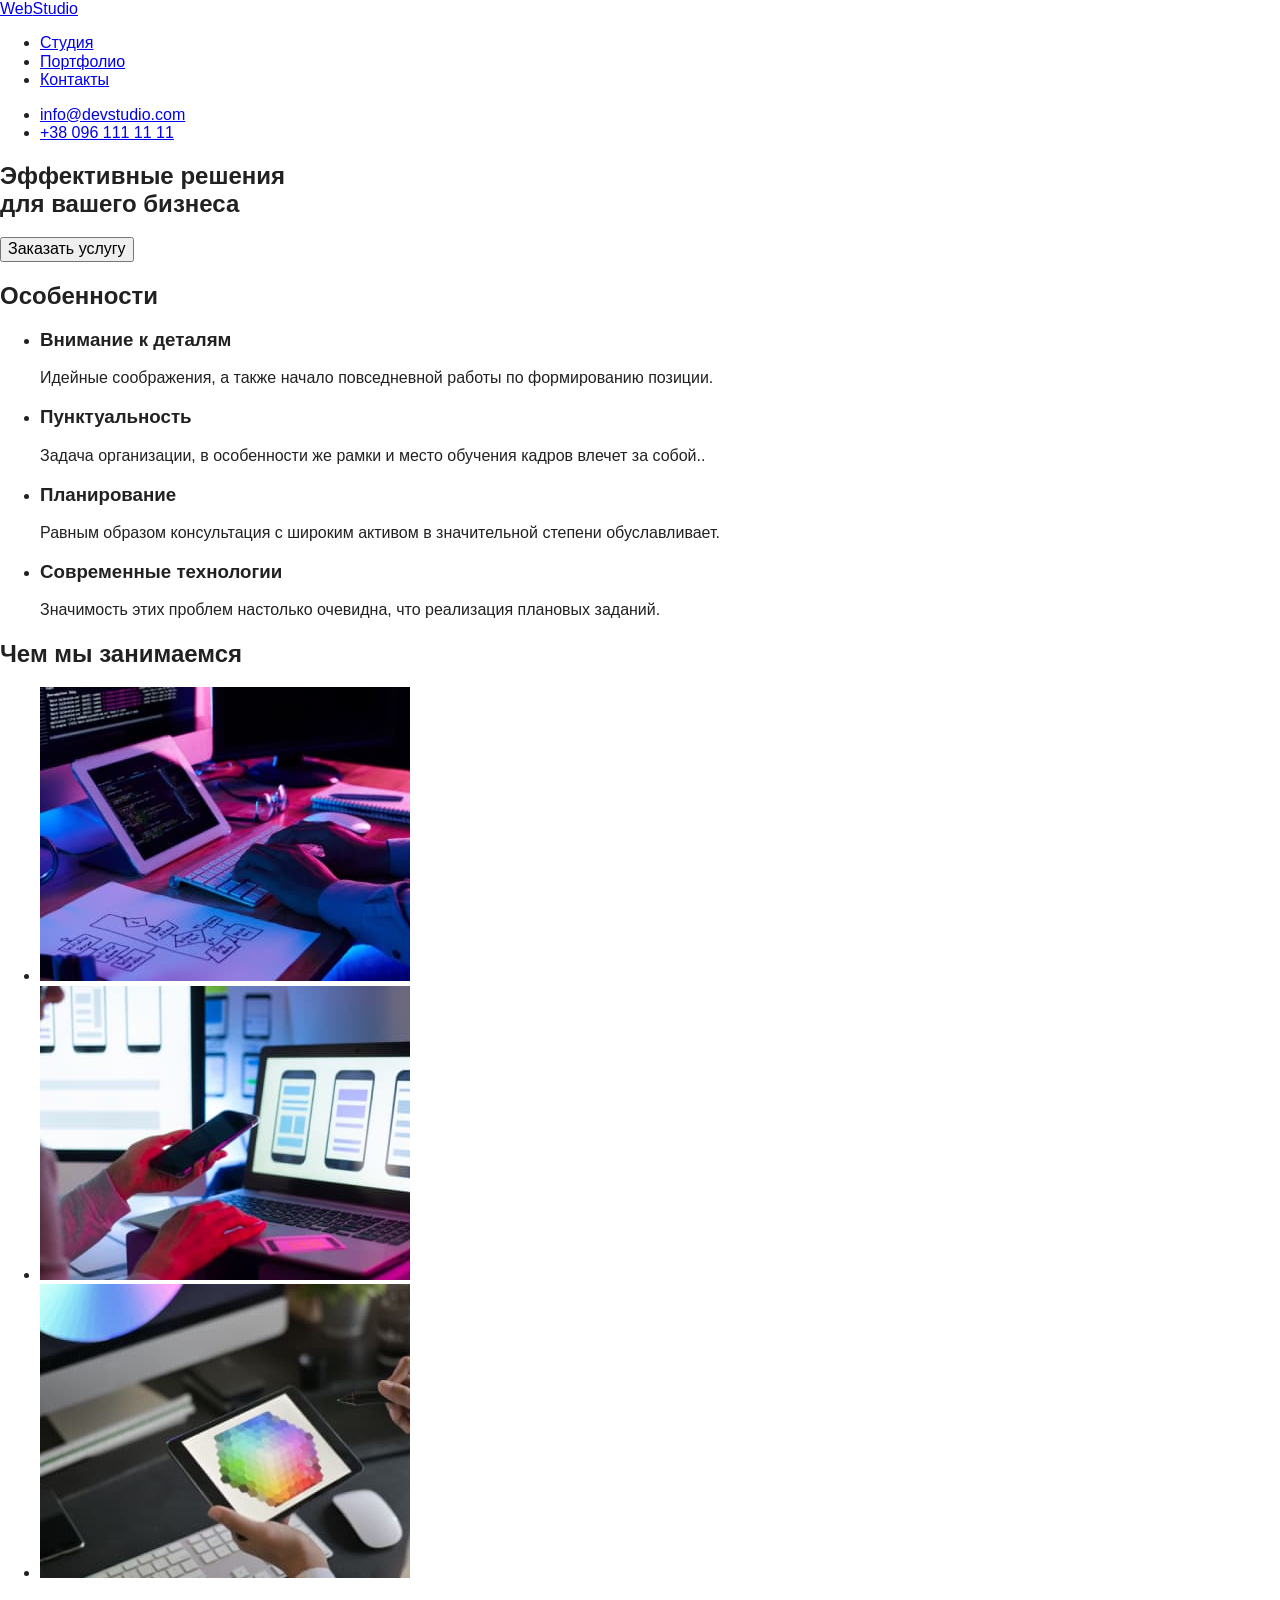
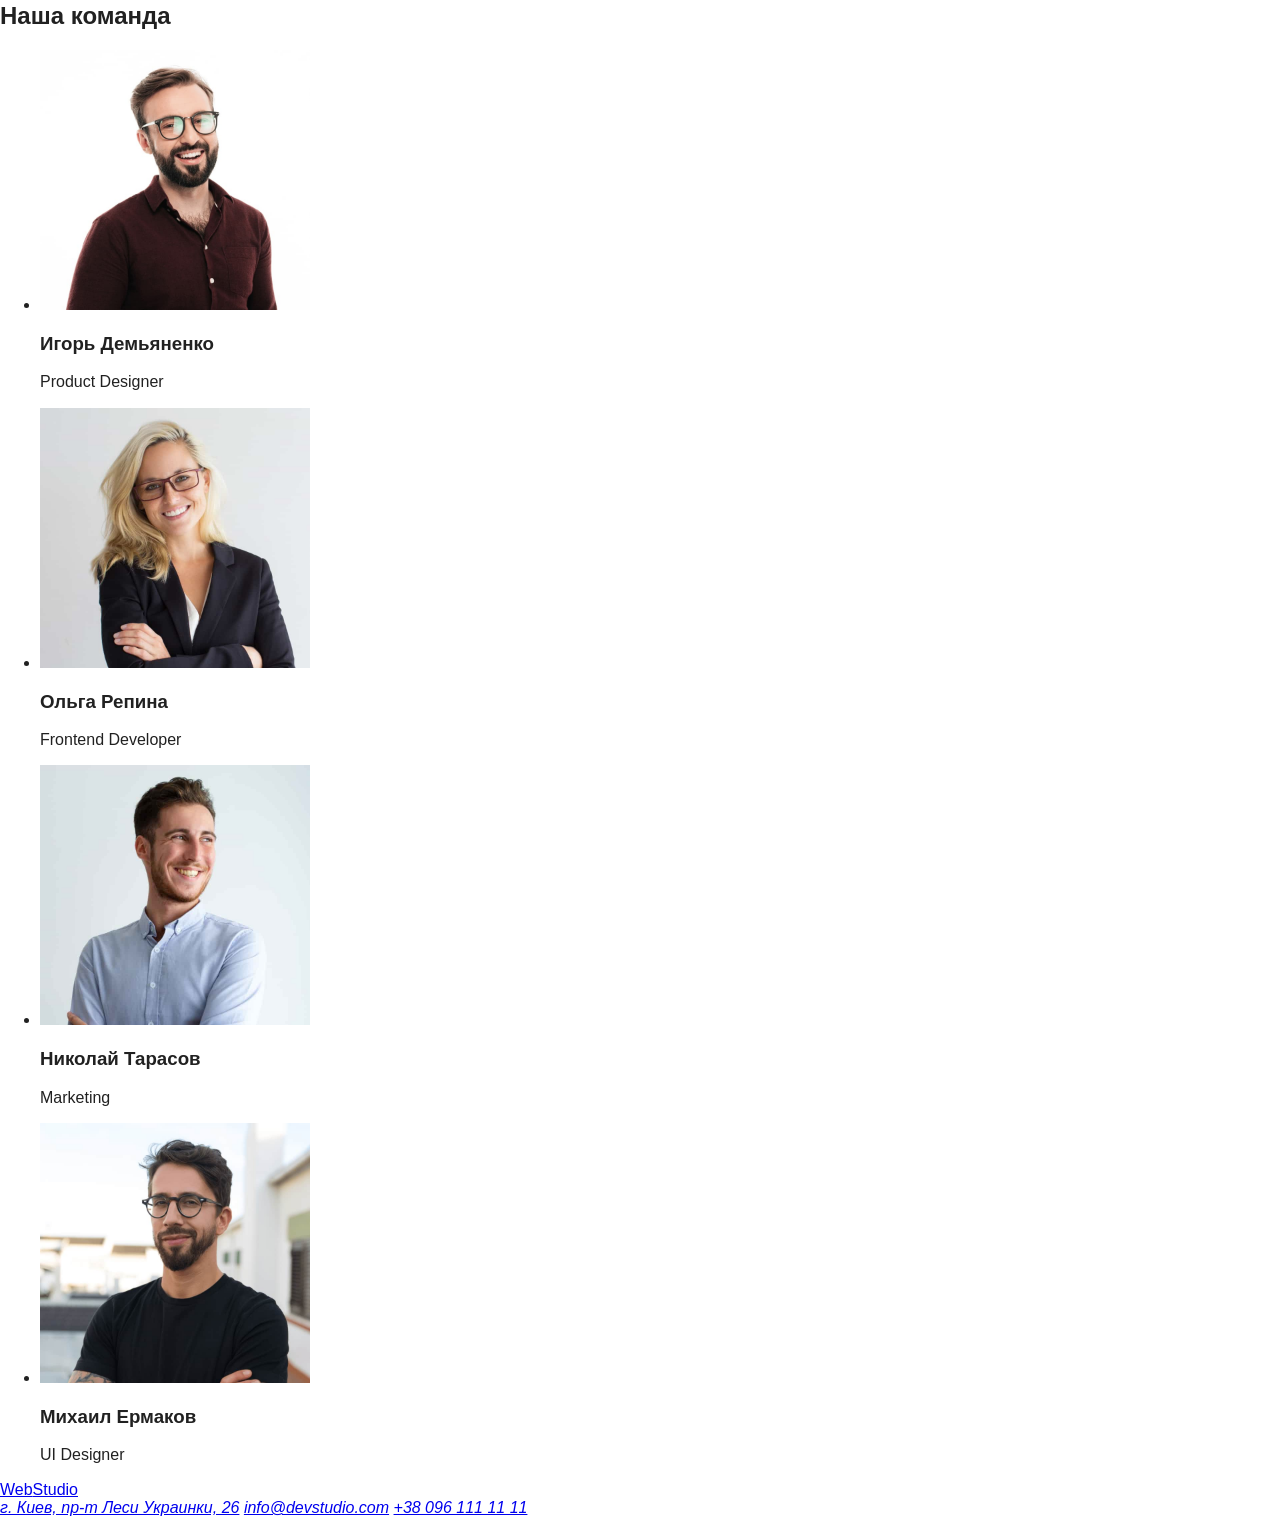
<file: index.html>
<!DOCTYPE html>
<html lang="ru">
<head>
    <meta charset="UTF-8">
    <meta http-equiv="X-UA-Compatible" content="IE=edge">
    <meta name="viewport" content="width=device-width, initial-scale=1.0">
    <meta name="description" content="Web Studio, Заказать Разработку Десктопного приложения, Мобильного приложения. Недорого: Быстро, Качественно, Уникальный Дизайн.">
    <title>Web Studio - Разработка приложений</title>
    <link rel="shortcut icon" href="image/Favicon.png" type="image/x-icon">
    <link rel="stylesheet" href="https://cdnjs.cloudflare.com/ajax/libs/modern-normalize/1.1.0/modern-normalize.min.css"
        integrity="sha512-wpPYUAdjBVSE4KJnH1VR1HeZfpl1ub8YT/NKx4PuQ5NmX2tKuGu6U/JRp5y+Y8XG2tV+wKQpNHVUX03MfMFn9Q=="
        crossorigin="anonymous" referrerpolicy="no-referrer" />
    <link rel="stylesheet" href="css/style.css">
    <link rel=“preconnect” href=“https://fonts.gstatic.com”>
</head>
<body>
    <!-- Шапка -->
    <header>
        <!-- Главная навигация -->
        <nav>
            <a lang="en" href="index.html">Web<span>Studio</span></a>
        <ul>
            <li> <a href="index.html">Студия</a></li>
            <li><a href="portfolio.html">Портфолио</a></li>
            <li><a href="/">Контакты</a></li>
        </ul>
        </nav>

        <!-- Связь -->
        <ul>
            <li><a href="mailto:info@devstudio.com">info@devstudio.com</a></li>
            <li><a href="tel:+380961111111">+38 096 111 11 11</a></li>
        </ul>   
    </header>

    <!--Блок Герой -->
    <main>
        <section>
            <h1>Эффективные решения <br> для вашего бизнеса</h1>
            <button type="button">Заказать услугу</button>
        </section>
        

        <!-- Особенности -->
        <section>
            <h2>Особенности</h2> <!-- Потом скрыть, введен для семантики -->
            <ul>
                <li>
                    <h3>Внимание к деталям</h3>
                    <p>Идейные соображения, а также начало повседневной работы по формированию позиции.</p>
                </li>
                <li>
                    <h3>Пунктуальность</h3>
                    <p>Задача организации, в особенности же рамки и место обучения кадров влечет за собой..</p>
                </li>
                <li>
                    <h3>Планирование</h3>
                    <p>Равным образом консультация с широким активом в значительной степени обуславливает.</p>
                </li>
                <li>
                    <h3>Современные технологии</h3>
                    <p>Значимость этих проблем настолько очевидна, что реализация плановых заданий.</p>
                </li>
            </ul>
        </section>

        <!-- Чем мы занимаемся -->
        <section>
            <h2>Чем мы занимаемся</h2>
            <ul>
                <li><img src="./image/doing/desctop.jpg" alt="Десктопные приложения" width="370" height="294"></li>
                <li><img src="./image/doing/mobile.jpg" alt="Мобильные приложения" width="370" height="294"></li>
                <li><img src="./image/doing/disaine.jpg" alt="Дизайнерские решения" width="370" height="294"></li>
            </ul>
        </section>

        <!-- Наша команда -->
        <section>
            <h2>Наша команда</h2>
            <ul>

                <!-- Игорь Демьяненко -->
                <li>
                    <img src="./image/comand/igor.jpg" alt="Игорь Демьяненко" width="270" height="260">
                    <h3>Игорь Демьяненко</h3>
                    <p lang="en">Product Designer</p>                          
                </li>

                <!-- Ольга Репина -->
                <li>
                    <img src="./image/comand/olga.jpg" alt="Ольга Репина" width="270" height="260">
                    <h3>Ольга Репина</h3>
                    <p lang="en">Frontend Developer</p>
                </li>
                
                <!-- Николай Тарасов -->
                <li>
                    <img src="./image/comand/nikolay.jpg" alt="Николай Тарасов" width="270" height="260">
                    <h3>Николай Тарасов</h3>
                    <p lang="en">Marketing</p>                    
                </li>

                <!-- Михаил Ермаков -->
                <li>
                    <img src="./image/comand/mihail.jpg" alt="Михаил Ермаков" width="270" height="260">
                    <h3>Михаил Ермаков</h3>
                    <p lang="en">UI Designer</p>
                </li>
            </ul>
        </section>      
    </main>

    <!-- Подвал -->
    <footer>
        <!-- WebStudio -->
        <a lang="en" href="/">Web<span>Studio</span></a>

        <!-- Контакты -->
        <address>
            <a href="https://www.google.com/maps/place/%D0%B1%D1%83%D0%BB.+%D0%9B%D0%B5%D1%81%D0%B8+%D0%A3%D0%BA%D1%80%D0%B0%D0%B8%D0%BD%D0%BA%D0%B8,+26,+%D0%9A%D0%B8%D0%B5%D0%B2," target="_blank" rel="noreferer noopeneer">г. Киев, пр-т Леси Украинки, 26</a>
            <a href="mailto:info@devstudio.com">info@devstudio.com</a>
            <a href="tel:+380961111111">+38 096 111 11 11</a>
        </address>              
    </footer>
</body>
</html>
</file>
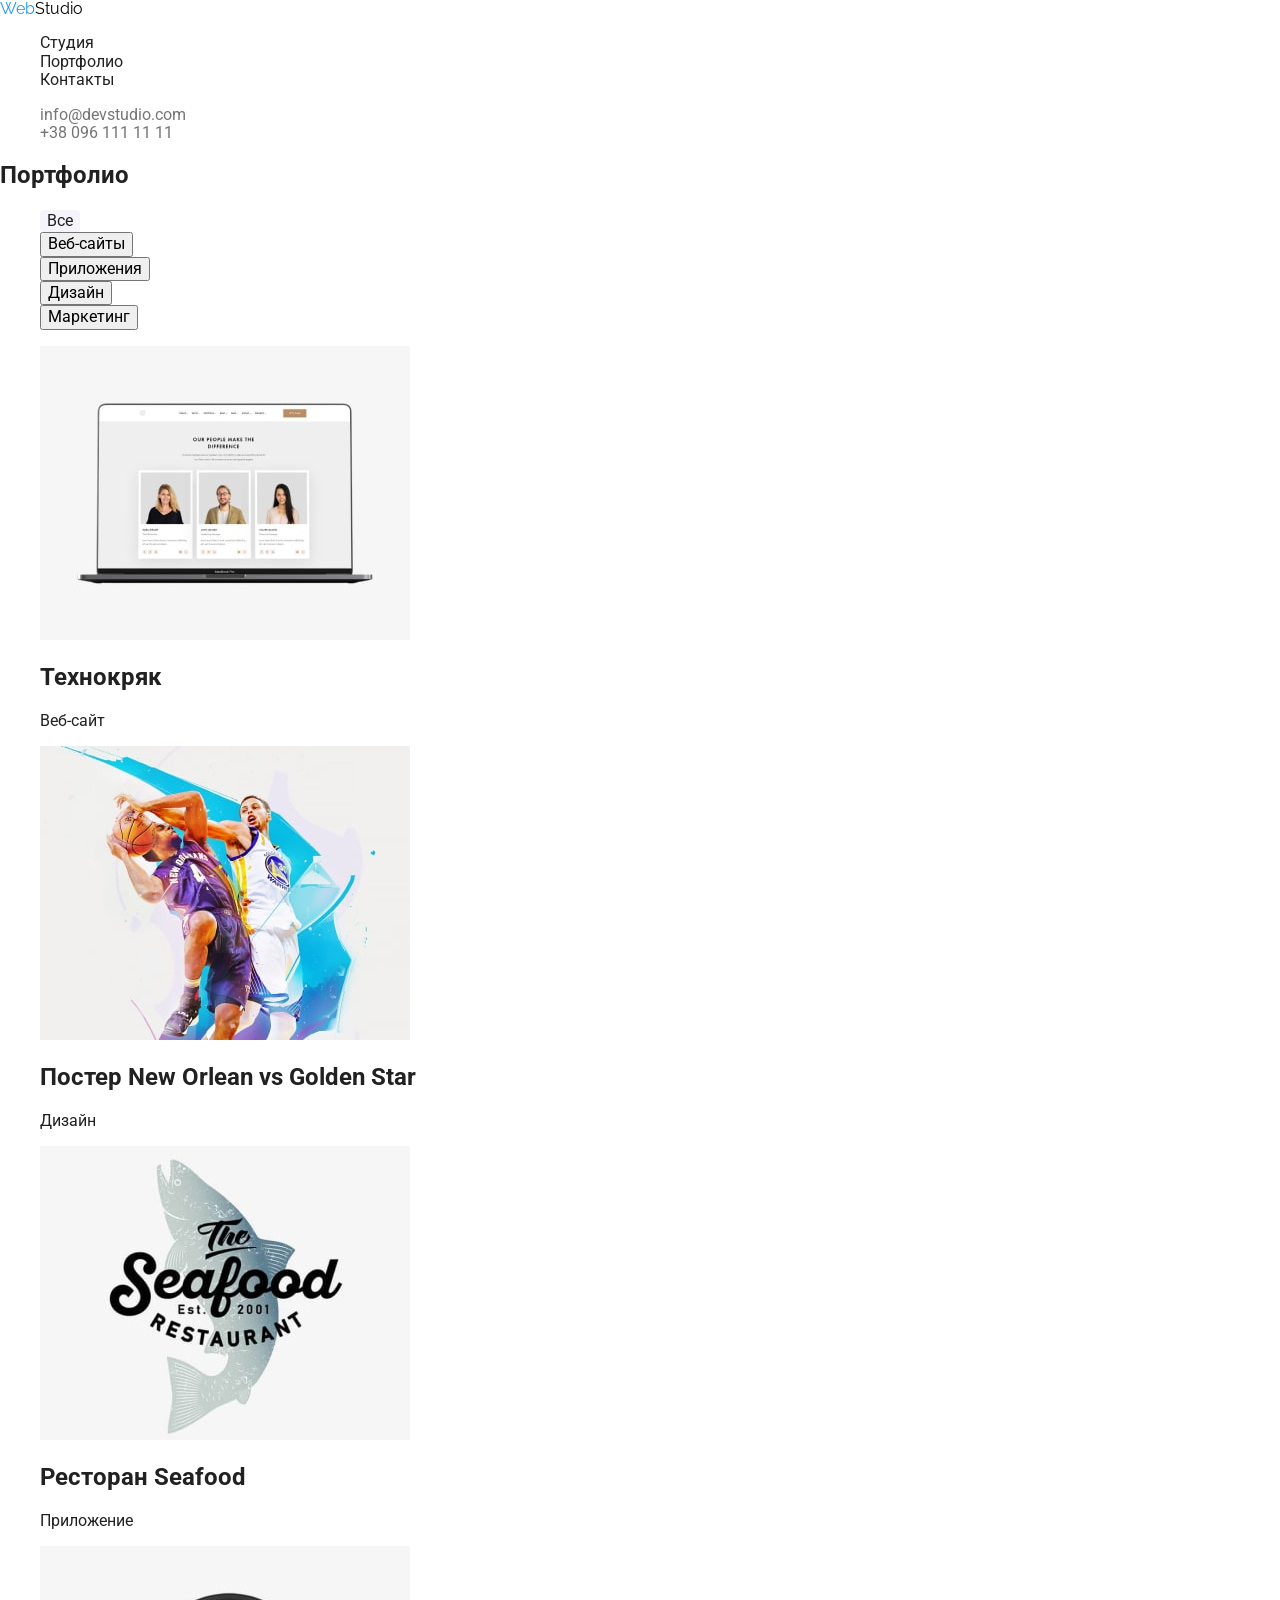
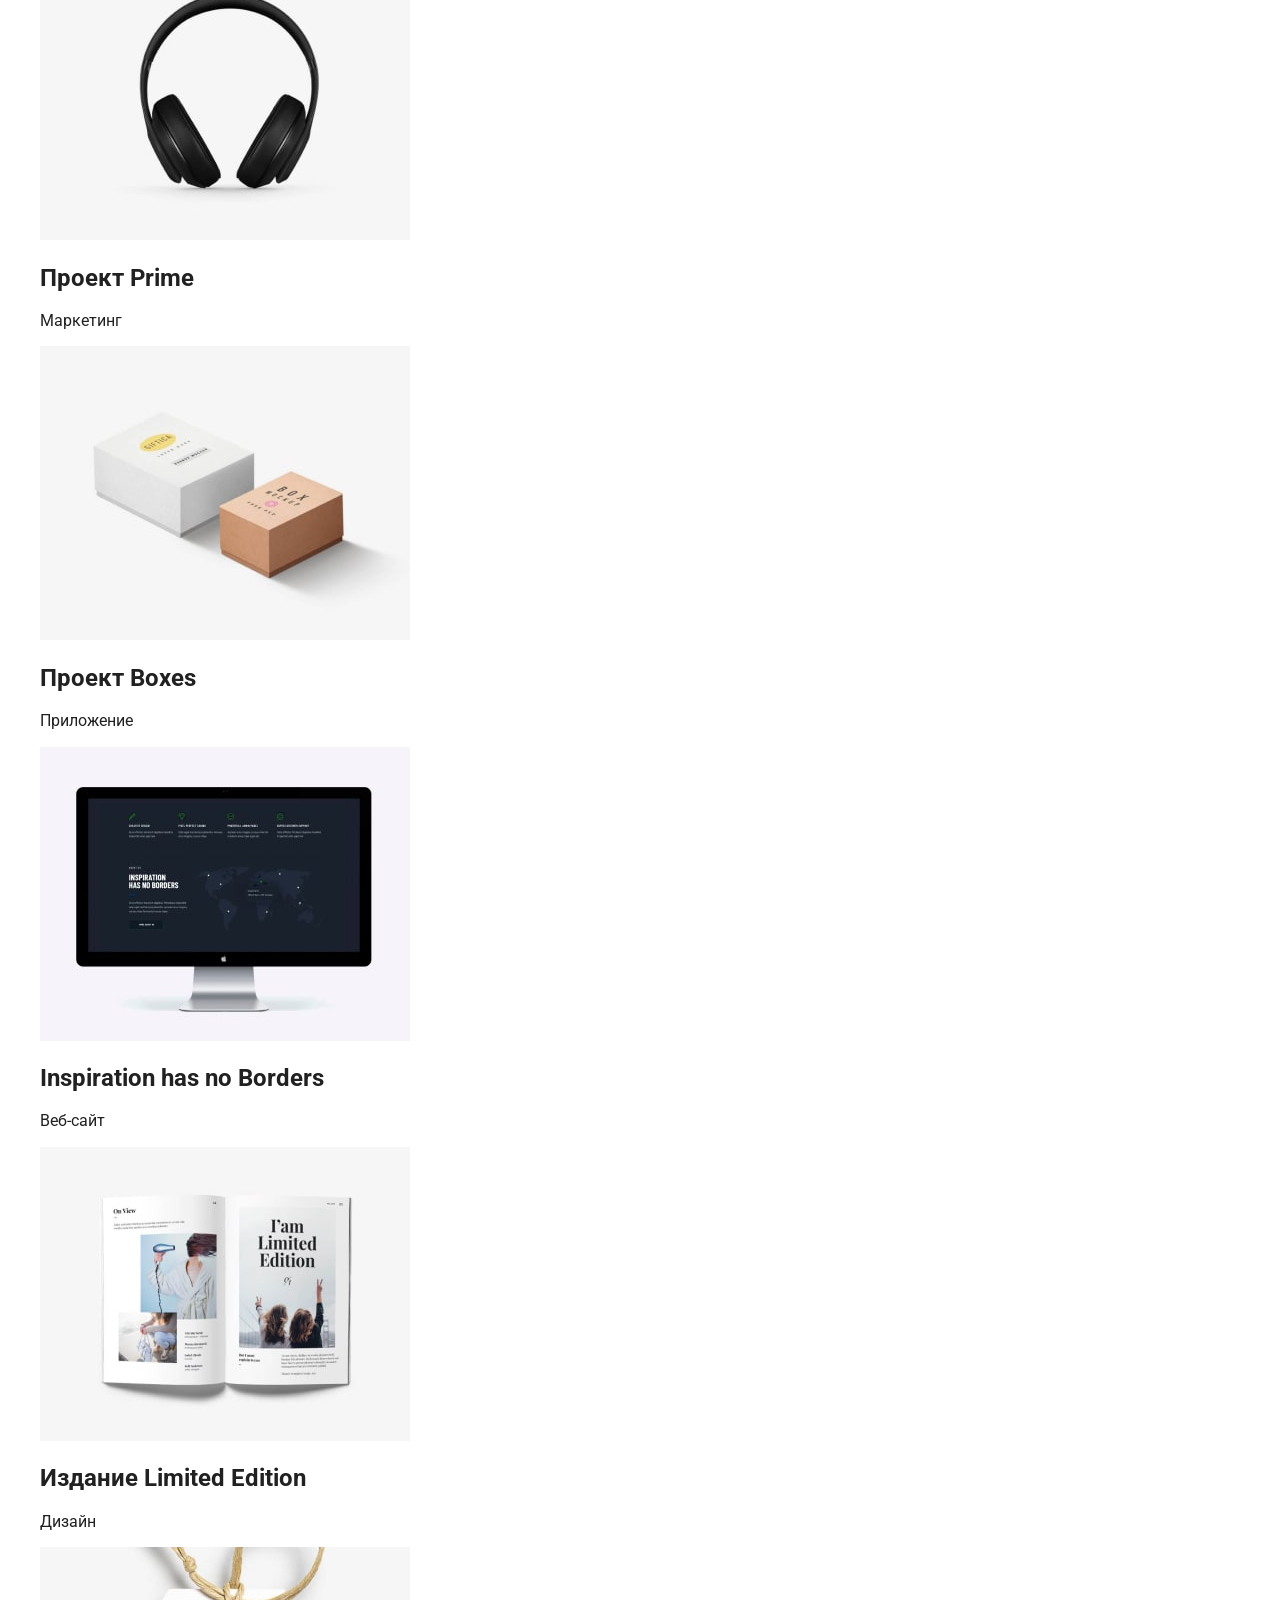
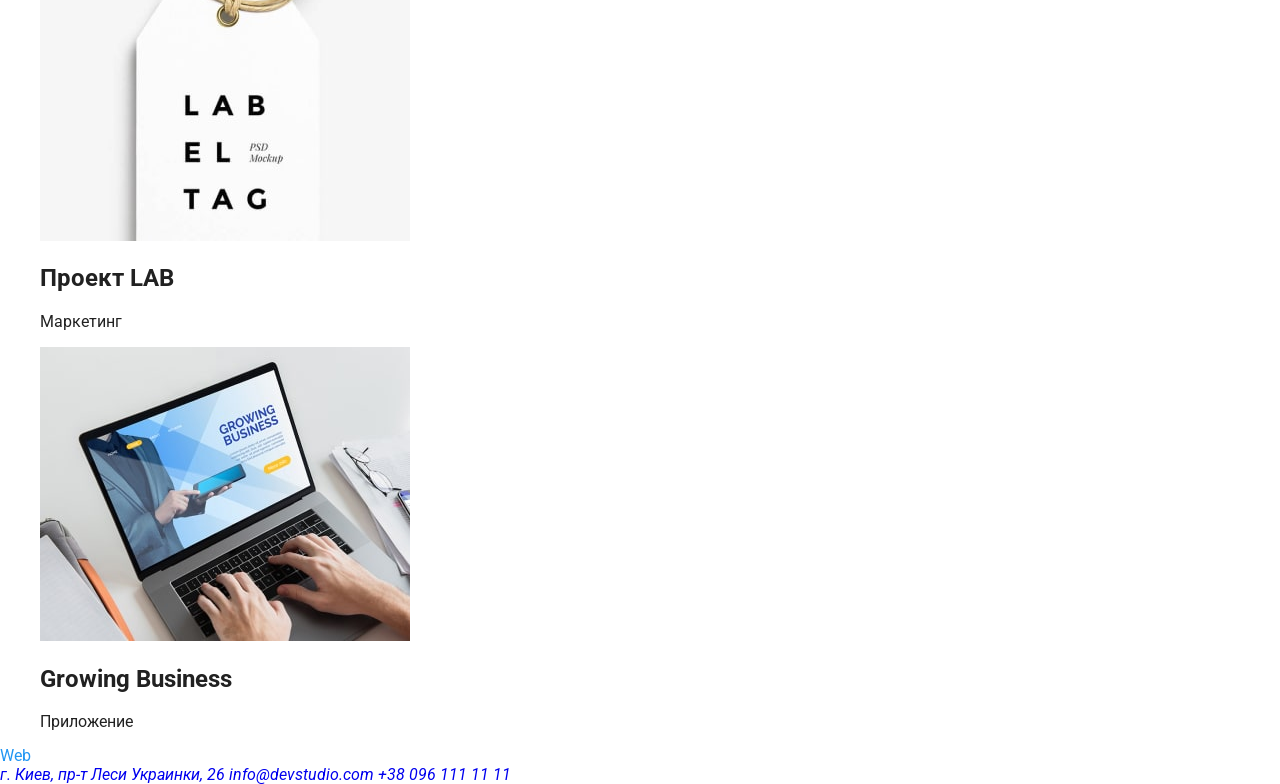
<file: portfolio.html>
<!DOCTYPE html>
<html lang="ru">
<head>
    <meta charset="UTF-8">
    <meta http-equiv="X-UA-Compatible" content="IE=edge">
    <meta name="viewport" content="width=device-width, initial-scale=1.0">
    <meta name="description" content="Web Studio, Заказать Разработку Десктопного приложения, Мобильного приложения. Недорого: Быстро, Качественно, Уникальный Дизайн.">
    <title>Web Studio - Разработка приложений</title>
    <link rel="shortcut icon" href="image/Favicon.png" type="image/x-icon">
    <link rel="stylesheet" href="https://cdnjs.cloudflare.com/ajax/libs/modern-normalize/1.1.0/modern-normalize.min.css"
        integrity="sha512-wpPYUAdjBVSE4KJnH1VR1HeZfpl1ub8YT/NKx4PuQ5NmX2tKuGu6U/JRp5y+Y8XG2tV+wKQpNHVUX03MfMFn9Q=="
        crossorigin="anonymous" referrerpolicy="no-referrer">
    <link rel="stylesheet" href="css/style.css">
    <link rel=“preconnect” href=“https://fonts.gstatic.com”>
    <link rel="preconnect" href="https://fonts.googleapis.com">
    <link rel="preconnect" href="https://fonts.gstatic.com" crossorigin>
    <link href="https://fonts.googleapis.com/css2?family=Raleway:wght@700&family=Roboto:wght@400;500;700;900&display=swap"
        rel="stylesheet">
</head>
<body>
    <!-- Шапка -->
    <header>
        <!-- Главная навигация -->
        <nav>
            <a lang="en" href="index.html" class="logo"><span class="logo-web">Web</span><span class="logo-studio">Studio</span></a>
            <ul class="site-nav list">
                <li> <a href="index.html" class="link">Студия</a></li>
                <li><a href="portfolio.html" class="link">Портфолио</a></li>
                <li><a href="/" class="link">Контакты</a></li>
            </ul>
        </nav>

        <!-- Связь -->
        <ul class="list">
            <li><a class="nav-mail" href="mailto:info@devstudio.com">info@devstudio.com</a></li>
            <li><a class="nav-tel" href="tel:+380961111111">+38 096 111 11 11</a></li>
        </ul>
    </header>

        <!-- Портфолио -->
        <section>
        <h1>Портфолио</h1>   <!-- Скрыть позже -->

            <!-- Фильтры портфлио !!КНОПКИ!!-->
            <ul class="list">
                <li><button class="button" type="button">Все</button></li>
                <li><button type="button">Веб-сайты</button></li>
                <li><button type="button">Приложения</button></li>
                <li><button type="button">Дизайн</button></li>
                <li><button type="button">Маркетинг</button></li>
            </ul>

            <!-- Портфолио-Все  -->
            <ul class="list">

                <!-- Технокряк -->
                <Li>
                    <img src="./image/portfolio/tehnokryak.jpg" alt="Технокряк" width="370" height="294">
                    <h2>Технокряк</h2>
                    <p>Веб-сайт</p>
                </Li>

                <!-- Постер New Orlean vs Golden Star -->
                <Li>
                    <img src="./image/portfolio/Poster-Ne-Orlean-vs-Golden-Star.jpg" alt="Постер New Orlean vs Golden Star" width="370" height="294">
                    <h2 lang="en">Постер New Orlean vs Golden Star</h2>
                    <p>Дизайн</p>
                </Li>
                
                <!-- Ресторан Seafood -->
                <Li>
                    <img src="./image/portfolio/Restoran-Seafood.jpg" alt="Ресторан Seafood" width="370"
                        height="294">
                    <h2 lang="en">Ресторан Seafood</h2>
                    <p>Приложение</p>
                </Li>

                <!-- Проект Prime -->
                <Li>
                    <img src="./image/portfolio/Proekt-Prime.jpg" alt="Проект Prime" width="370" height="294">
                    <h2 lang="en">Проект Prime</h2>
                    <p>Маркетинг</p>
                </Li>

                <!-- Проект Boxes -->
                <Li>
                    <img src="./image/portfolio/Proekt-Boxes.jpg" alt="Проект Boxes" width="370" height="294">
                    <h2 lang="en">Проект Boxes</h2>
                    <p>Приложение</p>
                </Li>
                
                <!-- Inspiration has no Borders -->
                <Li>
                    <img src="./image/portfolio/Inspiration-has-no-Borders.jpg" alt="Inspiration has no Borders" width="370" height="294">
                    <h2 lang="en">Inspiration has no Borders</h2>
                    <p>Веб-сайт</p>
                </Li>

                <!-- Издание Limited Edition -->
                <Li>
                    <img src="./image/portfolio/Izdanie-Limited-Edition.jpg" alt="Издание Limited Edition" width="370"
                        height="294">
                    <h2 lang="en">Издание Limited Edition</h2>
                    <p>Дизайн</p>
                </Li>
                
                <!-- Проект LAB -->
                <Li>
                    <img src="./image/portfolio/Proekt-LAB.jpg" alt="Проект LAB" width="370" height="294">
                    <h2 lang="en">Проект LAB</h2>
                    <p>Маркетинг</p>
                </Li>

                <!-- Growing Business -->
                <Li>
                    <img src="./image/portfolio/Growing-Business.jpg" alt="Growing Business" width="370" height="294">
                    <h2 lang="en">Growing Business</h2>
                    <p>Приложение</p>
                </Li>


            </ul>

        </section>


        <!-- Подвал -->
    <footer>
        <!-- WebStudio -->
        <a class="list" lang="en" href="index.html" class="logo"><Web class="logo-web">Web</span><span class="logo-studio">Studio</span></a>

        <!-- Контакты -->
        <address>
            <a class="list" href="https://www.google.com/maps/place/%D0%B1%D1%83%D0%BB.+%D0%9B%D0%B5%D1%81%D0%B8+%D0%A3%D0%BA%D1%80%D0%B0%D0%B8%D0%BD%D0%BA%D0%B8,+26,+%D0%9A%D0%B8%D0%B5%D0%B2,"
                target="_blank" rel="noreferer noopeneer">г. Киев, пр-т Леси Украинки, 26</a>
            <a class="list" href="mailto:info@devstudio.com">info@devstudio.com</a>
            <a class="list" href="tel:+380961111111">+38 096 111 11 11</a>
        </address>
    </footer>
</body>

</html>
</file>
<file: css/style.css>
:root{
  --page-text: #212121;
  --primary-text-color: #757575;
  --secondary-text-color: #2196f3;
  --auxiliary-text-color:#FFFFFF;
  --background-text-color: #2196f3;

}

body {
  font-family: 'Raleway', sans-serif;
  font-family: 'Roboto', sans-serif;
  background: #fff;
  color: #212121;

}

/* Шапка */

/* Логотип */


.logo {
  font-family: Raleway;
  text-decoration: none;
}

.logo-web {
  color: #2196f3;
}

.logo-studio {
  color: #000000;
}

/* подвал web studio */

.list .logo-studio {
  color: #ffffff;
}

/* Главная навигация */

.list {
  list-style: none;
  text-decoration: none;
}

.site-nav {
  color: #2196f3;
}

.link {
  color: #212121;
  text-decoration: none;
}

.site-nav .link:hover,
.site-nav .link:focus {
  color: #2196f3;
  transition-duration: 0.4s;
}

/* Связь */

.nav-mail, .nav-tel {
  color: #757575;
  text-decoration: none;
}
 
.nav-mail:hover,
.nav-mail:focus,
.nav-tel:hover,
.nav-tel:focus {
  color: #2196f3;
}
/* Портфолио */

h1 { /* скрыть текст */ }

.button {
  color: var(--page-text);
  border: 1px solid transparent;
  background-color: #F5F4FA ;
  border-radius: 4px;
}
.button:hover, .button:focus {
  color: #FFFFFF;
  background-color: var(--background-text-color);
}
/* основной цвет фона #ffffff */

/* вспомогательный цвет фона #F5F4FA */

/* цвет георой и футер #2F303A */ 

/* primary-text-color #212121 */основной цвет текста

/* secondary-text-color #757575 */ второй основной цвет текста

/* вспомогательный цвет текста #2196F3 */

/* вспомогательный цвет текста #FFFFFF */

/* цвт почты футер #FFFFFF 60% */ ;
</file>
